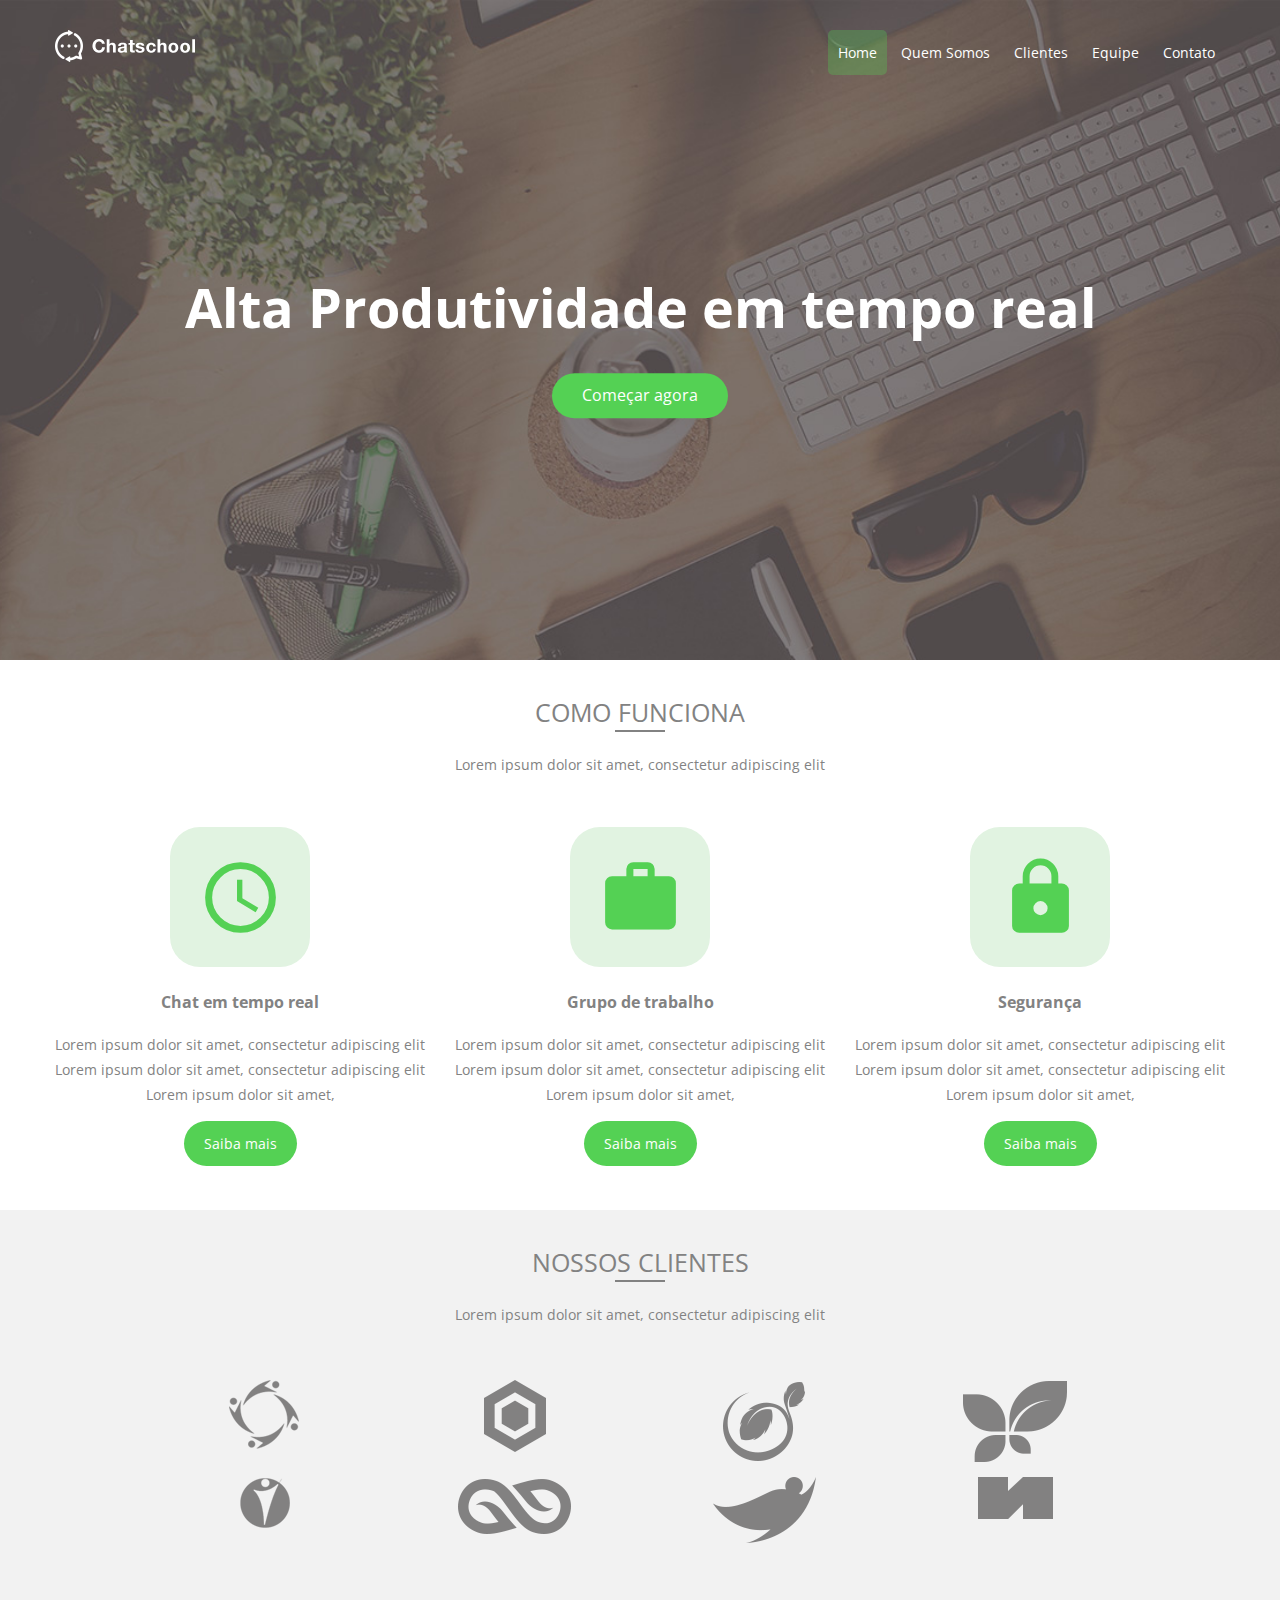
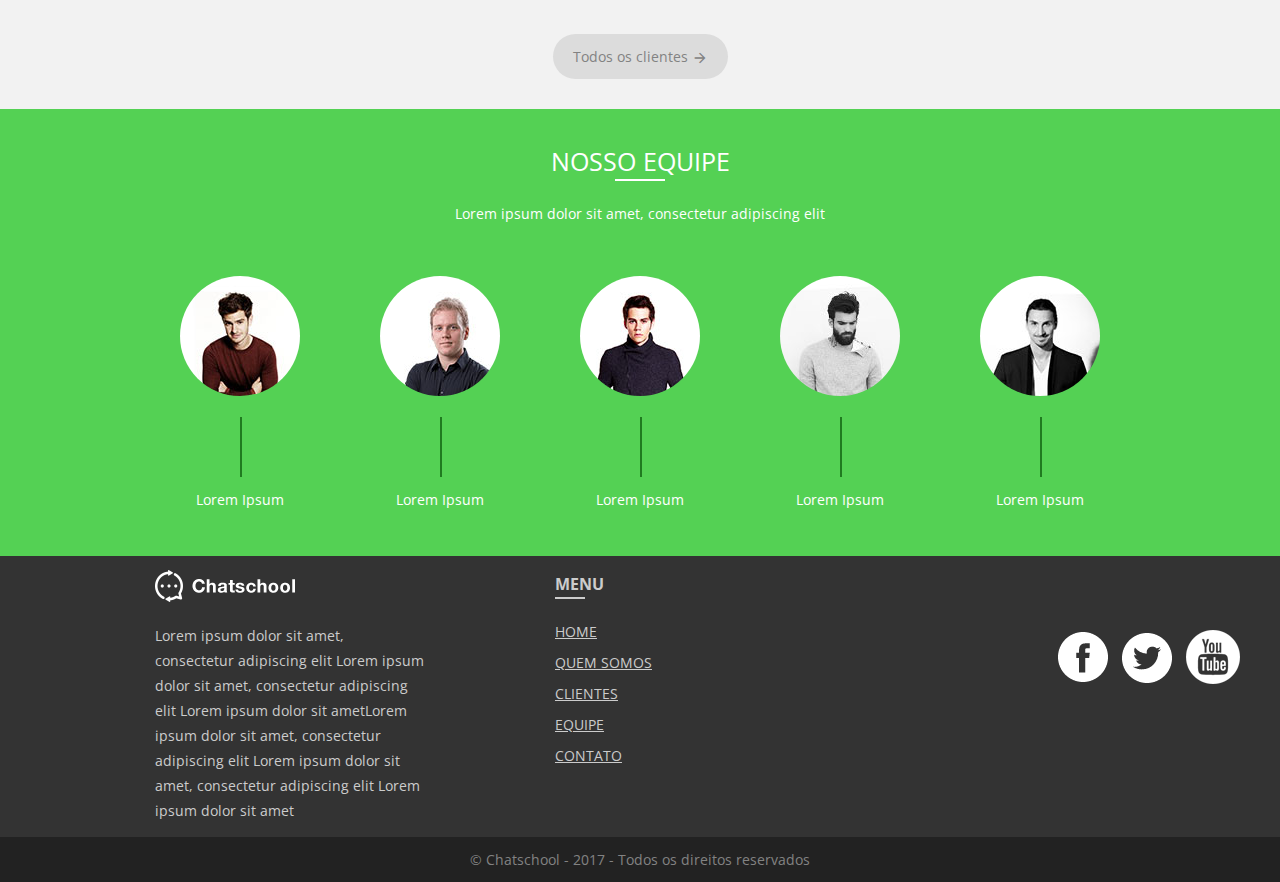
<file: index.html>
<!DOCTYPE html>
<html lang="en">
<head>
    <meta charset="UTF-8">
    <title>ChastSchool</title>
    <link href="https://fonts.googleapis.com/css?family=Open+Sans" rel="stylesheet">
    <link href="https://fonts.googleapis.com/icon?family=Material+Icons" rel="stylesheet">
    <link rel="stylesheet" href="css/pages/home.css">
</head>
<body>

    <header id="header" class="page-home">
        <div class="container">
            <div class="row">
                <div class="col col-desktop-3" >
                    <a href="index.html">
                        <img src="images/logo.png" alt="Logo da Chatschool">
                    </a>
                </div>
                <div class="col col-desktop-9">
                    <nav>
                        <ul>
                            <li><a href="index.html" class="active">Home</a></li>
                            <li><a href="quem-somos.html">Quem Somos</a></li>
                            <li><a href="cliente.html">Clientes</a></li>
                            <li><a href="equipe.html">Equipe</a></li>
                            <li><a href="contato.html">Contato</a></li>
                        </ul>
                    </nav>
                </div>
            </div>
        </div>
        <div class="row">
            <div class="col col-desktop-12 title">
                <h1>Alta Produtividade em tempo real</h1>
                <a href="produto.html" class="btn">Começar agora</a>
            </div>
        </div>
    </header>

    <main>
        <section id="how-it-work" class="section section-center" >
            <h2>Como funciona</h2>
            <p class="subtitle">Lorem ipsum dolor sit amet, consectetur adipiscing elit</p>
            <div class="container">
                <div class="row">
                    <div class="col col-desktop-4">
                        <div class="icon-container">
                            <i class="material-icons">schedule</i>
                        </div>
                        <h3>Chat em tempo real</h3>
                        <p>Lorem ipsum dolor sit amet, consectetur adipiscing elit Lorem ipsum dolor sit amet,
                            consectetur adipiscing elit Lorem ipsum dolor sit amet,</p>
                        <p><a href="" class="btn">Saiba mais</a></p>
                    </div>
                    <div class="col col-desktop-4">
                        <div class="icon-container">
                            <i class="material-icons">work</i>
                        </div>
                        <h3>Grupo de trabalho</h3>
                        <p>Lorem ipsum dolor sit amet, consectetur adipiscing elit Lorem ipsum dolor sit amet,
                            consectetur adipiscing elit Lorem ipsum dolor sit amet,</p>
                        <p><a href="" class="btn">Saiba mais</a></p>
                    </div>
                    <div class="col col-desktop-4">
                        <div class="icon-container">
                            <i class="material-icons">https</i>
                        </div>
                        <h3>Segurança</h3>
                        <p>Lorem ipsum dolor sit amet, consectetur adipiscing elit Lorem ipsum dolor sit amet,
                            consectetur adipiscing elit Lorem ipsum dolor sit amet,</p>
                        <p><a href="" class="btn">Saiba mais</a></p>
                    </div>
                </div>
            </div>
        </section>

        <section id="customers" class="section section-center">
            <h2>Nossos clientes</h2>
            <p class="subtitle">Lorem ipsum dolor sit amet, consectetur adipiscing elit</p>
            <div class="container">
                <div class="row">
                    <div class="col col-desktop-3"><img src="images/clientes/icon1.png" alt=""></div>
                    <div class="col col-desktop-3"><img src="images/clientes/icon2.png" alt=""></div>
                    <div class="col col-desktop-3"><img src="images/clientes/icon3.png" alt=""></div>
                    <div class="col col-desktop-3"><img src="images/clientes/icon4.png" alt=""></div>
                </div>
                 <div class="row">
                    <div class="col col-desktop-3"><img src="images/clientes/icon5.png" alt=""></div>
                    <div class="col col-desktop-3"><img src="images/clientes/icon6.png" alt=""></div>
                    <div class="col col-desktop-3"><img src="images/clientes/icon7.png" alt=""></div>
                    <div class="col col-desktop-3"><img src="images/clientes/icon8.png" alt=""></div>
                </div>

                <div class="row">
                    <div class="col col-desktop-12">
                        <a href="" class="btn">Todos os clientes
                            <i class="material-icons">arrow_forward</i>
                        </a>
                    </div>
                </div>
            </div>
        </section>

        <section id="team" class="section section-center">
            <h2>Nosso Equipe</h2>
            <p class="subtitle">Lorem ipsum dolor sit amet, consectetur adipiscing elit</p>
            <div class="container">
                <div class="row">
                    <div class="col col-offset-desktop-1 col-desktop-2">
                        <div class="img-box-round"><img src="images/team/team1.jpg" alt=""></div>
                        <p class="img-box-label">Lorem Ipsum</p>
                    </div>
                    <div class="col col-desktop-2">
                        <div class="img-box-round"><img src="images/team/team2.jpg" alt=""></div>
                        <p class="img-box-label">Lorem Ipsum</p>
                    </div>
                    <div class="col col-desktop-2">
                        <div class="img-box-round"><img src="images/team/team3.jpg" alt=""></div>
                        <p class="img-box-label">Lorem Ipsum</p>
                    </div>
                    <div class="col col-desktop-2">
                        <div class="img-box-round"><img src="images/team/team4.jpg" alt=""></div>
                        <p class="img-box-label">Lorem Ipsum</p>
                    </div>
                    <div class="col col-desktop-2">
                        <div class="img-box-round"><img src="images/team/team5.jpg" alt=""></div>
                        <p class="img-box-label">Lorem Ipsum</p>
                    </div>
                </div>
            </div>
        </section>
    </main>
    <footer id="footer">
        <div class="container">
            <div class="row">
                <div class="col col-offset-desktop-1 col-desktop-3">
                    <p><a href=""><img src="images/logo.png" alt="Logo da ChatSchool"></a></p>
                    <p>Lorem ipsum dolor sit amet, consectetur adipiscing elit Lorem ipsum dolor sit amet, consectetur
                        adipiscing elit Lorem ipsum dolor sit ametLorem ipsum dolor sit amet, consectetur adipiscing
                        elit Lorem ipsum dolor sit amet, consectetur adipiscing elit Lorem ipsum dolor sit amet</p>
                </div>
                <div class="col col-offset-desktop-1 col-desktop-2">
                    <h3>Menu</h3>
                    <nav>
                        <ul>
                            <li><a href="index.html" class="active">Home</a></li>
                            <li><a href="quem-somos.html">Quem Somos</a></li>
                            <li><a href="cliente.html">Clientes</a></li>
                            <li><a href="equipe.html">Equipe</a></li>
                            <li><a href="contato.html">Contato</a></li>
                        </ul>
                    </nav>
                </div>
                <div class="col-col-desktop-4 social">
                    <a href=""><img src="images/social-facebook.png" alt=""></a>
                    <a href=""><img src="images/social-twitter.png" alt=""></a>
                    <a href=""><img src="images/social-youtube.png" alt=""></a>
                </div>
            </div>
        </div>
    </footer>
    <div id="copyight">
        &copy; Chatschool - 2017 - Todos os direitos reservados
    </div>
</body>
</html>
</file>
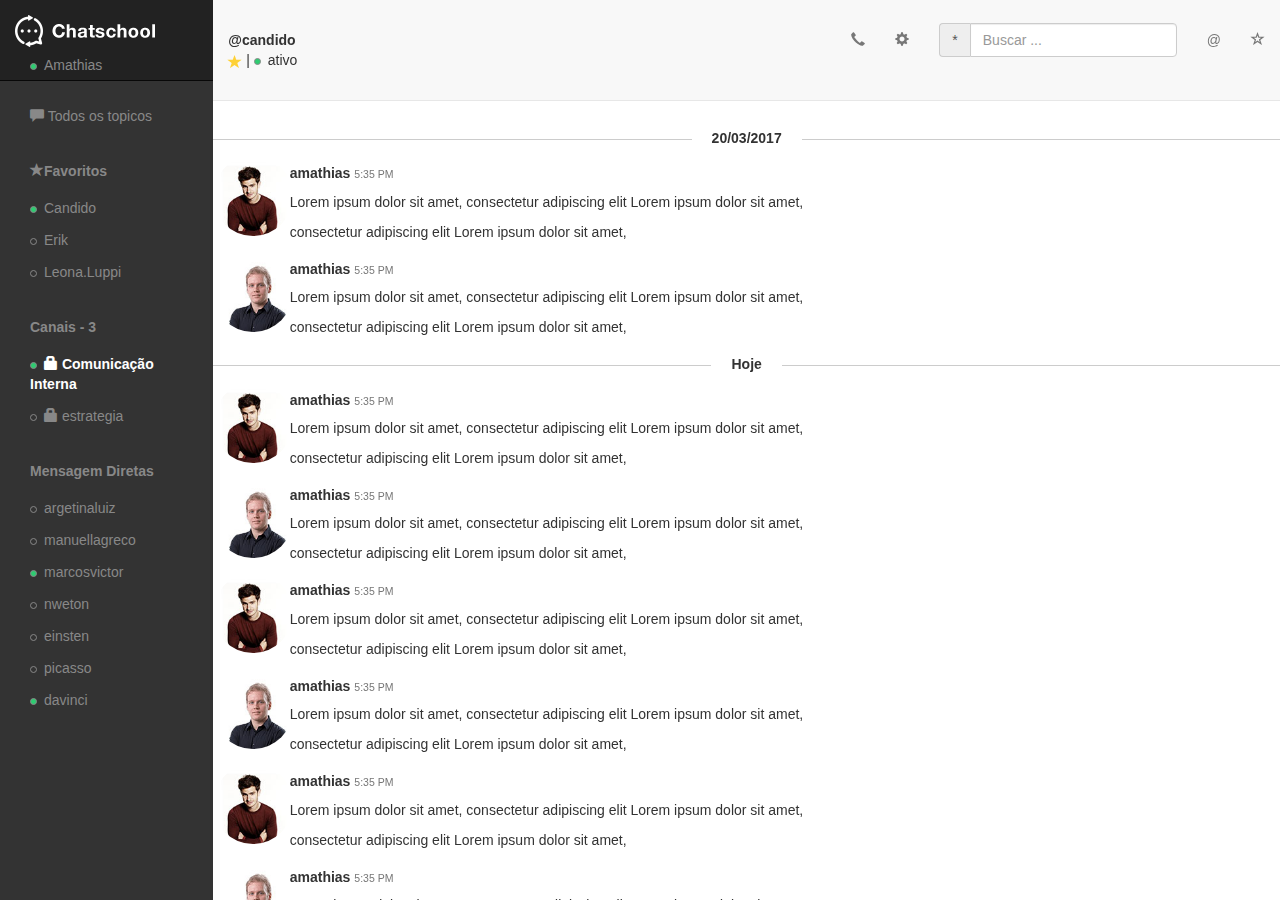
<file: projeto/index.html>
<!DOCTYPE html>
<html lang="en">
  <head>
    <meta charset="utf-8">
    <meta http-equiv="X-UA-Compatible" content="IE=edge">
    <meta name="viewport" content="width=device-width, initial-scale=1">
    <!-- The above 3 meta tags *must* come first in the head; any other head content must come *after* these tags -->
    <title>ChatSchool</title>

    <!-- Bootstrap -->
    <link href="css/bootstrap.min.css" rel="stylesheet">
    <link href="css/style.css" rel="stylesheet">
    <script src="https://oss.maxcdn.com/html5shiv/3.7.3/html5shiv.min.js"></script>
    <script src="https://oss.maxcdn.com/respond/1.4.2/respond.min.js"></script>
    <![endif]-->
  </head>
  <body>
  <div class="container-fluid box-100-height">
      <div class="row box-100-height">
          <section id="sidenav" class="col-md-2 box-100-height">
              <div class="navbar navbar-inverse navbar-static-top">
                  <div class="container-fluid">
                      <div class="navbar-header">
                          <a href="" class="navbar-brand">
                              <img src="../images/logo.png" alt="">
                          </a>
                      </div>
                      <ul id="me" class="nav navbar-nav">
                          <li class="online"><a href="">Amathias</a></li>
                      </ul>
                  </div>
              </div>
              <ul class="nav nav-pills nav-stacked">
                  <li class="no-status">
                      <a href=""><span class="glyphicon glyphicon-comment"></span> Todos os topicos</a></li>
              </ul>

               <ul class="nav nav-pills nav-stacked">
                  <li class="nav-header">
                      <span class="glyphicon glyphicon-star"></span>Favoritos
                  </li>
                  <li class="online">
                      <a href="">Candido</a>
                      <a href="" class="action">x</a>
                  </li>
                  <li>
                      <a href="">Erik</a>
                      <a href="" class="action">x</a>
                  </li>
                  <li>
                      <a href="">Leona.Luppi</a>
                      <a href="" class="action">x</a>
                  </li>
              </ul>

              <ul class="nav nav-pills nav-stacked">
                  <li class="nav-header" >Canais - 3</li>
                  <li class="online active">
                      <a href=""><span class="glyphicon glyphicon-lock"></span> Comunicação Interna</a>
                  </li>
                  <li>
                      <a href=""><span class="glyphicon glyphicon-lock"></span> estrategia</a>
                  </li>
              </ul>

              <ul class="nav nav-pills nav-stacked">
                  <li class="nav-header">Mensagem Diretas</li>
                  <li>
                      <a href="">argetinaluiz</a>
                      <a href="" class="action">x</a>
                  </li>
                  <li>
                      <a href="">manuellagreco</a>
                      <a href="" class="action">x</a>
                  </li>
                  <li class="online">
                      <a href="">marcosvictor</a>
                      <a href="" class="action">x</a>
                  </li>
                  <li>
                      <a href="">nweton</a>
                      <a href="" class="action">x</a>
                  </li>
                  <li>
                      <a href="">einsten</a>
                      <a href="" class="action">x</a>
                  </li>
                  <li>
                      <a href="">picasso</a>
                      <a href="" class="action">x</a>
                  </li>
                  <li class="online">
                      <a href="">davinci</a>
                      <a href="" class="action">x</a>
                  </li>
              </ul>
          </section>
          <section id="content" class="col-md-10 box-100-height">
              <div class="navbar navbar-default navbar-static-top">
                  <div class="container-fluid">
                      <ul id="chat-title" class="nav navbar-nav">
                          <li>
                              <span>
                                  <a href="" class="title">@candido</a>
                                  <a href="" class="favorite"><span class="glyphicon glyphicon-star"></span></a> |
                                  <a href="" class="status">ativo</a>
                              </span>
                          </li>
                      </ul>
                      <ul class="nav navbar-nav navbar-right">
                          <li><a href=""><span class="glyphicon glyphicon-earphone"></span> </a></li>
                          <li><a href=""><span class="glyphicon glyphicon-cog"></span></a></li>
                          <li>
                              <form action="" class="navbar-form navbar-left">
                                  <div class="input-group">
                                      <span class="input-group-addon">*</span>
                                      <input type="text" class="form-control" placeholder="Buscar ...">
                                  </div>
                              </form>
                          </li>
                          <li><a href="">@</a></li>
                          <li><a href=""><span class="glyphicon glyphicon-star-empty"></span></a></li>
                      </ul>
                  </div>
              </div>

              <div class="row">
                  <div class="col-md-12 datetime-separator">
                      <h5>20/03/2017</h5>
                  </div>
              </div>

              <div class="row">
                  <div class="col-md-1">
                      <div class="img-box-round">
                          <img src="../images/team/team1.jpg" alt="">
                      </div>
                  </div>
                  <div class="col-md-11">
                      <div class="row">
                          <h5>amathias <small>5:35 PM</small> </h5>
                      </div>
                      <div class="row">
                          <p>Lorem ipsum dolor sit amet, consectetur adipiscing elit Lorem ipsum dolor sit amet,</p>
                          <p>consectetur adipiscing elit Lorem ipsum dolor sit amet,</p>
                      </div>
                  </div>
              </div>
              <!-- -->
              <div class="row">
                  <div class="col-md-1">
                      <div class="img-box-round">
                          <img src="../images/team/team2.jpg" alt="">
                      </div>
                  </div>
                  <div class="col-md-11">
                      <div class="row">
                          <h5>amathias <small>5:35 PM</small> </h5>
                      </div>
                      <div class="row">
                          <p>Lorem ipsum dolor sit amet, consectetur adipiscing elit Lorem ipsum dolor sit amet,</p>
                          <p>consectetur adipiscing elit Lorem ipsum dolor sit amet,</p>
                      </div>
                  </div>
              </div>

              <div class="row">
                <div class="col-md-12 datetime-separator">
                      <h5>Hoje</h5>
                  </div>
              </div>

              <div class="row">
                  <div class="col-md-1">
                      <div class="img-box-round">
                          <img src="../images/team/team1.jpg" alt="">
                      </div>
                  </div>
                  <div class="col-md-11">
                      <div class="row">
                          <h5>amathias <small>5:35 PM</small> </h5>
                      </div>
                      <div class="row">
                          <p>Lorem ipsum dolor sit amet, consectetur adipiscing elit Lorem ipsum dolor sit amet,</p>
                          <p>consectetur adipiscing elit Lorem ipsum dolor sit amet,</p>
                      </div>
                  </div>
              </div>
              <!-- -->
              <div class="row">
                  <div class="col-md-1">
                      <div class="img-box-round">
                          <img src="../images/team/team2.jpg" alt="">
                      </div>
                  </div>
                  <div class="col-md-11">
                      <div class="row">
                          <h5>amathias <small>5:35 PM</small> </h5>
                      </div>
                      <div class="row">
                          <p>Lorem ipsum dolor sit amet, consectetur adipiscing elit Lorem ipsum dolor sit amet,</p>
                          <p>consectetur adipiscing elit Lorem ipsum dolor sit amet,</p>
                      </div>
                  </div>
              </div>

              <div class="row">
                  <div class="col-md-1">
                      <div class="img-box-round">
                          <img src="../images/team/team1.jpg" alt="">
                      </div>
                  </div>
                  <div class="col-md-11">
                      <div class="row">
                          <h5>amathias <small>5:35 PM</small> </h5>
                      </div>
                      <div class="row">
                          <p>Lorem ipsum dolor sit amet, consectetur adipiscing elit Lorem ipsum dolor sit amet,</p>
                          <p>consectetur adipiscing elit Lorem ipsum dolor sit amet,</p>
                      </div>
                  </div>
              </div>
              <!-- -->
              <div class="row">
                  <div class="col-md-1">
                      <div class="img-box-round">
                          <img src="../images/team/team2.jpg" alt="">
                      </div>
                  </div>
                  <div class="col-md-11">
                      <div class="row">
                          <h5>amathias <small>5:35 PM</small> </h5>
                      </div>
                      <div class="row">
                          <p>Lorem ipsum dolor sit amet, consectetur adipiscing elit Lorem ipsum dolor sit amet,</p>
                          <p>consectetur adipiscing elit Lorem ipsum dolor sit amet,</p>
                      </div>
                  </div>
              </div>

              <div class="row">
                  <div class="col-md-1">
                      <div class="img-box-round">
                          <img src="../images/team/team1.jpg" alt="">
                      </div>
                  </div>
                  <div class="col-md-11">
                      <div class="row">
                          <h5>amathias <small>5:35 PM</small> </h5>
                      </div>
                      <div class="row">
                          <p>Lorem ipsum dolor sit amet, consectetur adipiscing elit Lorem ipsum dolor sit amet,</p>
                          <p>consectetur adipiscing elit Lorem ipsum dolor sit amet,</p>
                      </div>
                  </div>
              </div>
              <!-- -->
              <div class="row">
                  <div class="col-md-1">
                      <div class="img-box-round">
                          <img src="../images/team/team2.jpg" alt="">
                      </div>
                  </div>
                  <div class="col-md-11">
                      <div class="row">
                          <h5>amathias <small>5:35 PM</small> </h5>
                      </div>
                      <div class="row">
                          <p>Lorem ipsum dolor sit amet, consectetur adipiscing elit Lorem ipsum dolor sit amet,</p>
                          <p>consectetur adipiscing elit Lorem ipsum dolor sit amet,</p>
                      </div>
                  </div>
              </div>

              <div class="row">
                  <div class="col-md-1">
                      <div class="img-box-round">
                          <img src="../images/team/team1.jpg" alt="">
                      </div>
                  </div>
                  <div class="col-md-11">
                      <div class="row">
                          <h5>amathias <small>5:35 PM</small> </h5>
                      </div>
                      <div class="row">
                          <p>Lorem ipsum dolor sit amet, consectetur adipiscing elit Lorem ipsum dolor sit amet,</p>
                          <p>consectetur adipiscing elit Lorem ipsum dolor sit amet,</p>
                      </div>
                  </div>
              </div>
              <!-- -->
              <div class="row">
                  <div class="col-md-1">
                      <div class="img-box-round">
                          <img src="../images/team/team2.jpg" alt="">
                      </div>
                  </div>
                  <div class="col-md-11">
                      <div class="row">
                          <h5>amathias <small>5:35 PM</small> </h5>
                      </div>
                      <div class="row">
                          <p>Lorem ipsum dolor sit amet, consectetur adipiscing elit Lorem ipsum dolor sit amet,</p>
                          <p>consectetur adipiscing elit Lorem ipsum dolor sit amet,</p>
                      </div>
                  </div>
              </div>

              <div class="row">
                  <div class="col-md-1">
                      <div class="img-box-round">
                          <img src="../images/team/team1.jpg" alt="">
                      </div>
                  </div>
                  <div class="col-md-11">
                      <div class="row">
                          <h5>amathias <small>5:35 PM</small> </h5>
                      </div>
                      <div class="row">
                          <p>Lorem ipsum dolor sit amet, consectetur adipiscing elit Lorem ipsum dolor sit amet,</p>
                          <p>consectetur adipiscing elit Lorem ipsum dolor sit amet,</p>
                      </div>
                  </div>
              </div>
              <!-- -->
              <div class="row">
                  <div class="col-md-1">
                      <div class="img-box-round">
                          <img src="../images/team/team2.jpg" alt="">
                      </div>
                  </div>
                  <div class="col-md-11">
                      <div class="row">
                          <h5>amathias <small>5:35 PM</small> </h5>
                      </div>
                      <div class="row">
                          <p>Lorem ipsum dolor sit amet, consectetur adipiscing elit Lorem ipsum dolor sit amet,</p>
                          <p>consectetur adipiscing elit Lorem ipsum dolor sit amet,</p>
                      </div>
                  </div>
              </div>


          </section>
      </div>
  </div>


    <!-- jQuery (necessary for Bootstrap's JavaScript plugins) -->
    <script src="https://ajax.googleapis.com/ajax/libs/jquery/1.12.4/jquery.min.js"></script>
    <!-- Include all compiled plugins (below), or include individual files as needed -->
    <script src="js/bootstrap.min.js"></script>
  </body>
</html>
</file>
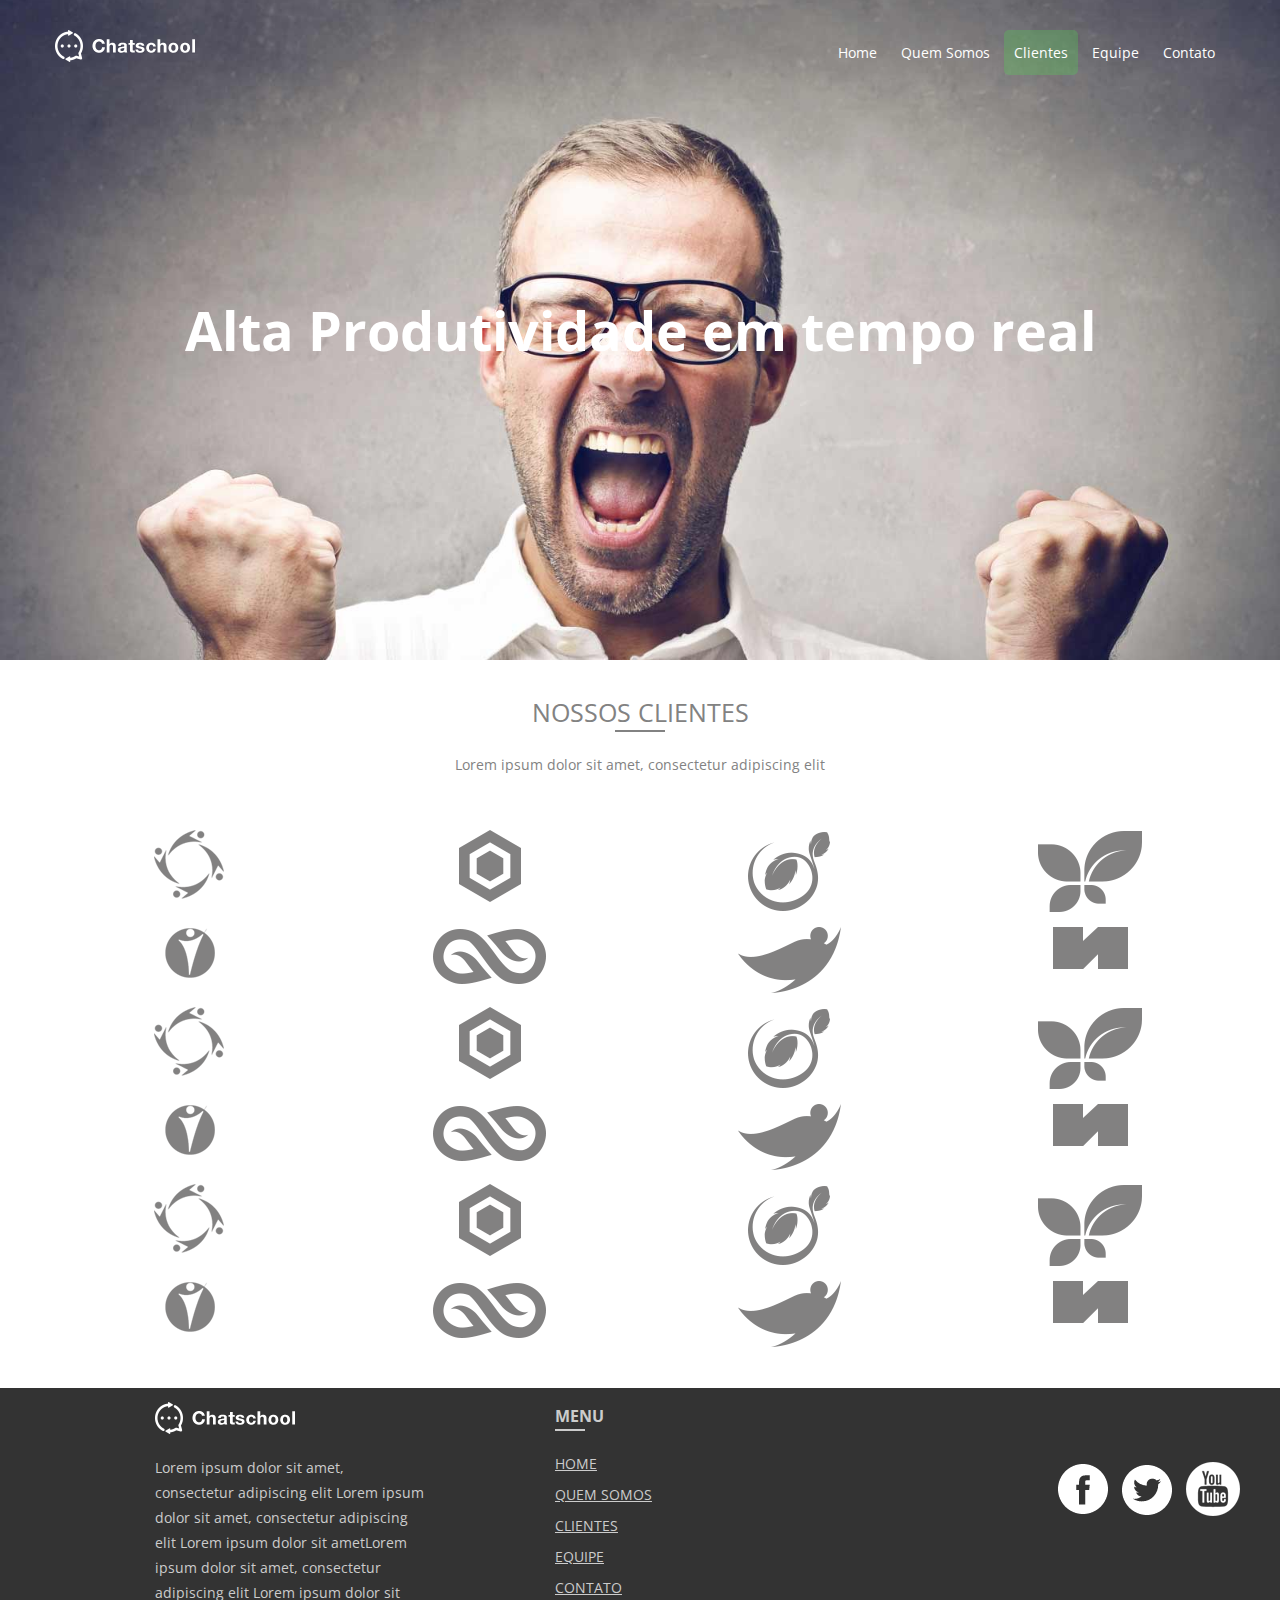
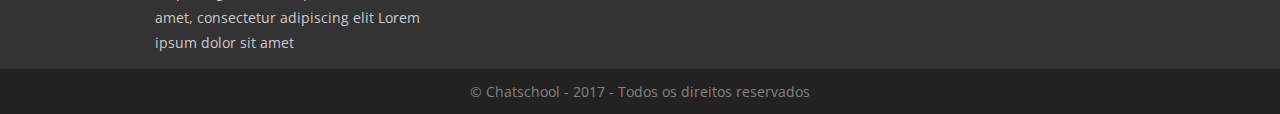
<file: cliente.html>
<!DOCTYPE html>
<html lang="en">
<head>
    <meta charset="UTF-8">
    <title>Clientes - Chatschool</title>
    <link href="https://fonts.googleapis.com/css?family=Open+Sans" rel="stylesheet">
    <link href="https://fonts.googleapis.com/icon?family=Material+Icons" rel="stylesheet">
    <link rel="stylesheet" href="css/pages/cliente.css">
</head>
<body>
    <header id="header" class="page-clientes">
        <div class="container">
            <div class="row">
                <div class="col col-desktop-3" >
                    <a href="index.html">
                        <img src="images/logo.png" alt="Logo da Chatschool">
                    </a>
                </div>
                <div class="col col-desktop-9">
                    <nav>
                        <ul>
                            <li><a href="index.html" >Home</a></li>
                            <li><a href="quem-somos.html">Quem Somos</a></li>
                            <li><a href="cliente.html" class="active">Clientes</a></li>
                            <li><a href="equipe.html">Equipe</a></li>
                            <li><a href="contato.html">Contato</a></li>
                        </ul>
                    </nav>
                </div>
            </div>
        </div>
        <div class="row">
            <div class="col col-desktop-12 title">
                <h1>Alta Produtividade em tempo real</h1>
            </div>
        </div>
    </header>

    <main>
        <section id="customers" class="section section-center">
            <h2>Nossos clientes</h2>
            <p class="subtitle">Lorem ipsum dolor sit amet, consectetur adipiscing elit</p>
            <div class="container">
                <div class="row">
                    <div class="col col-desktop-3"><img src="images/clientes/icon1.png" alt=""></div>
                    <div class="col col-desktop-3"><img src="images/clientes/icon2.png" alt=""></div>
                    <div class="col col-desktop-3"><img src="images/clientes/icon3.png" alt=""></div>
                    <div class="col col-desktop-3"><img src="images/clientes/icon4.png" alt=""></div>
                </div>
                 <div class="row">
                    <div class="col col-desktop-3"><img src="images/clientes/icon5.png" alt=""></div>
                    <div class="col col-desktop-3"><img src="images/clientes/icon6.png" alt=""></div>
                    <div class="col col-desktop-3"><img src="images/clientes/icon7.png" alt=""></div>
                    <div class="col col-desktop-3"><img src="images/clientes/icon8.png" alt=""></div>
                </div>
                <div class="row">
                    <div class="col col-desktop-3"><img src="images/clientes/icon1.png" alt=""></div>
                    <div class="col col-desktop-3"><img src="images/clientes/icon2.png" alt=""></div>
                    <div class="col col-desktop-3"><img src="images/clientes/icon3.png" alt=""></div>
                    <div class="col col-desktop-3"><img src="images/clientes/icon4.png" alt=""></div>
                </div>
                 <div class="row">
                    <div class="col col-desktop-3"><img src="images/clientes/icon5.png" alt=""></div>
                    <div class="col col-desktop-3"><img src="images/clientes/icon6.png" alt=""></div>
                    <div class="col col-desktop-3"><img src="images/clientes/icon7.png" alt=""></div>
                    <div class="col col-desktop-3"><img src="images/clientes/icon8.png" alt=""></div>
                </div>
                <div class="row">
                    <div class="col col-desktop-3"><img src="images/clientes/icon1.png" alt=""></div>
                    <div class="col col-desktop-3"><img src="images/clientes/icon2.png" alt=""></div>
                    <div class="col col-desktop-3"><img src="images/clientes/icon3.png" alt=""></div>
                    <div class="col col-desktop-3"><img src="images/clientes/icon4.png" alt=""></div>
                </div>
                 <div class="row">
                    <div class="col col-desktop-3"><img src="images/clientes/icon5.png" alt=""></div>
                    <div class="col col-desktop-3"><img src="images/clientes/icon6.png" alt=""></div>
                    <div class="col col-desktop-3"><img src="images/clientes/icon7.png" alt=""></div>
                    <div class="col col-desktop-3"><img src="images/clientes/icon8.png" alt=""></div>
                </div>
            </div>
        </section>

    </main>

    <footer id="footer">
        <div class="container">
            <div class="row">
                <div class="col col-offset-desktop-1 col-desktop-3">
                    <p><a href=""><img src="images/logo.png" alt="Logo da ChatSchool"></a></p>
                    <p>Lorem ipsum dolor sit amet, consectetur adipiscing elit Lorem ipsum dolor sit amet, consectetur
                        adipiscing elit Lorem ipsum dolor sit ametLorem ipsum dolor sit amet, consectetur adipiscing
                        elit Lorem ipsum dolor sit amet, consectetur adipiscing elit Lorem ipsum dolor sit amet</p>
                </div>
                <div class="col col-offset-desktop-1 col-desktop-2">
                    <h3>Menu</h3>
                    <nav>
                        <ul>
                            <li><a href="index.html" class="active">Home</a></li>
                            <li><a href="quem-somos.html">Quem Somos</a></li>
                            <li><a href="cliente.html">Clientes</a></li>
                            <li><a href="equipe.html">Equipe</a></li>
                            <li><a href="contato.html">Contato</a></li>
                        </ul>
                    </nav>
                </div>
                <div class="col-col-desktop-4 social">
                    <a href=""><img src="images/social-facebook.png" alt=""></a>
                    <a href=""><img src="images/social-twitter.png" alt=""></a>
                    <a href=""><img src="images/social-youtube.png" alt=""></a>
                </div>
            </div>
        </div>
    </footer>
    <div id="copyight">
        &copy; Chatschool - 2017 - Todos os direitos reservados
    </div>
</body>
</html>
</file>
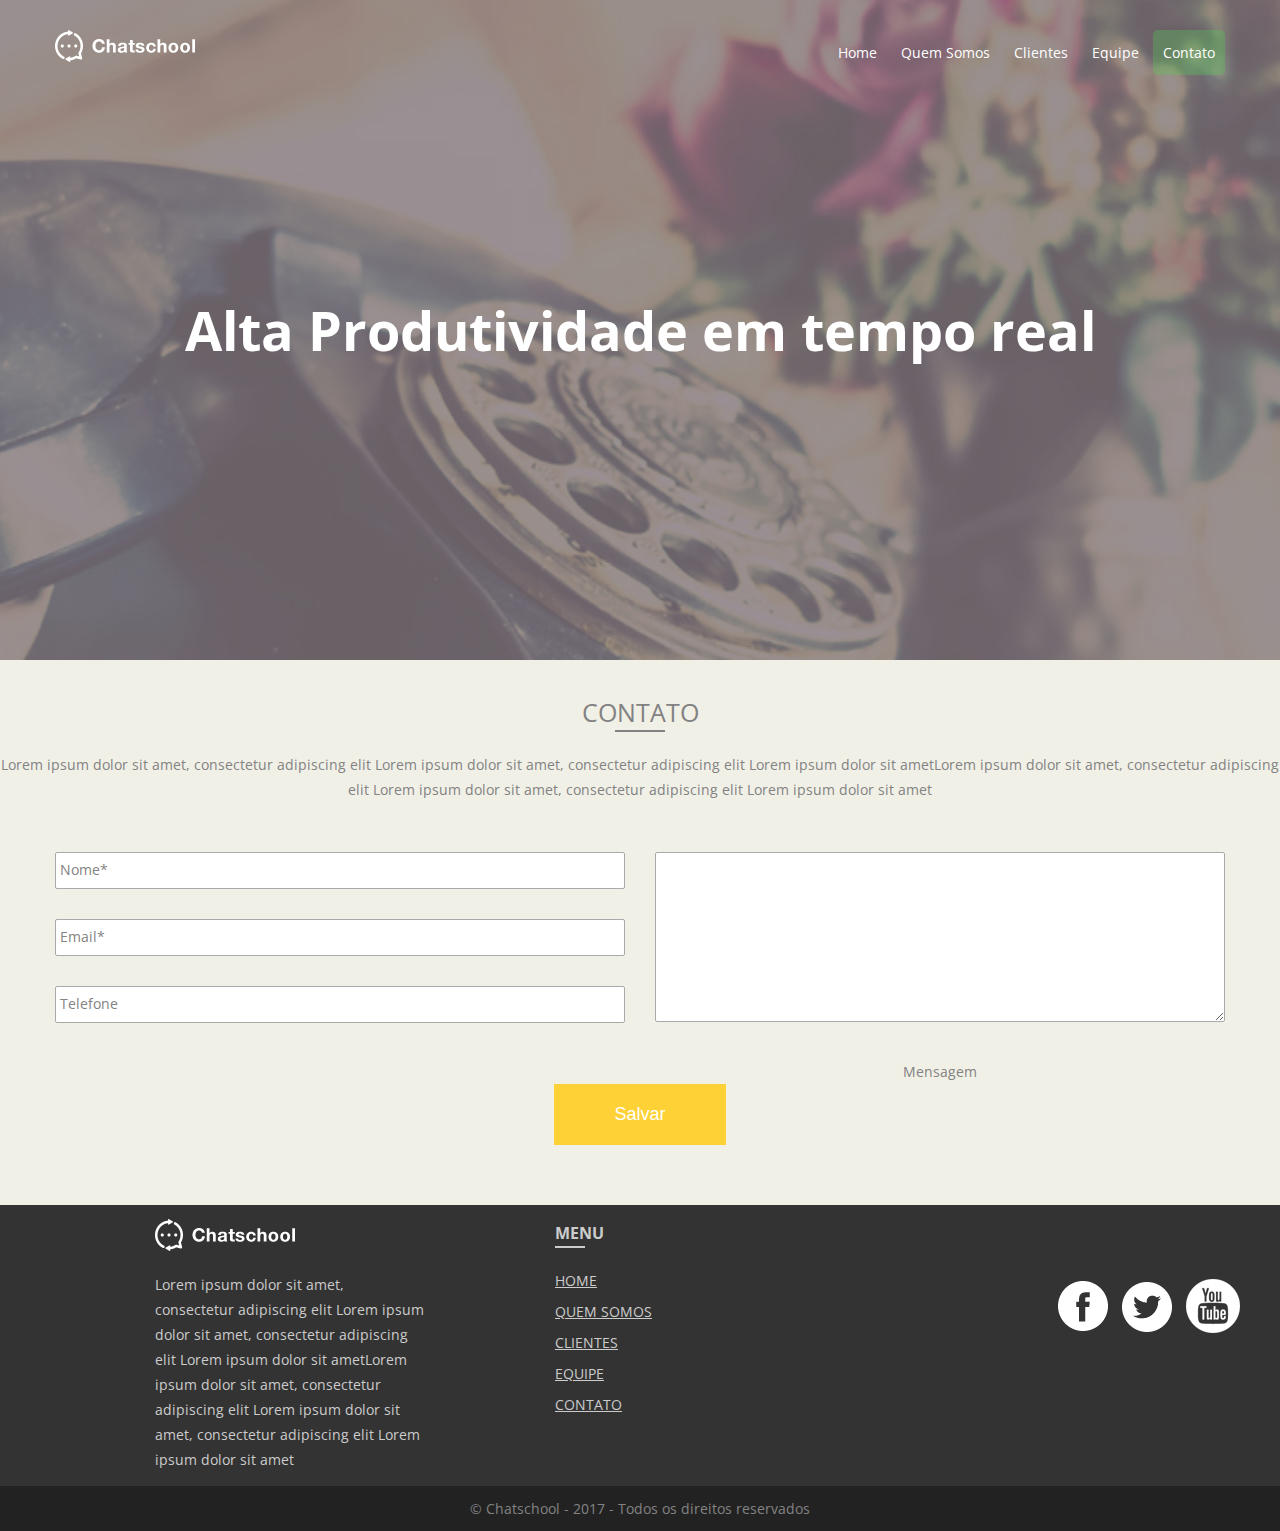
<file: contato.html>
<!DOCTYPE html>
<html lang="en">
<head>
    <meta charset="UTF-8">
    <title>Contatos - Chatschool</title>
    <link href="https://fonts.googleapis.com/css?family=Open+Sans" rel="stylesheet">
    <link href="https://fonts.googleapis.com/icon?family=Material+Icons" rel="stylesheet">
    <link rel="stylesheet" href="css/pages/contato.css">
</head>
<body>
    <header id="header" class="page-contato">
        <div class="container">
            <div class="row">
                <div class="col col-desktop-3" >
                    <a href="index.html">
                        <img src="images/logo.png" alt="Logo da Chatschool">
                    </a>
                </div>
                <div class="col col-desktop-9">
                    <nav>
                        <ul>
                            <li><a href="index.html" >Home</a></li>
                            <li><a href="quem-somos.html">Quem Somos</a></li>
                            <li><a href="cliente.html">Clientes</a></li>
                            <li><a href="equipe.html">Equipe</a></li>
                            <li><a href="contato.html" class="active">Contato</a></li>
                        </ul>
                    </nav>
                </div>
            </div>
        </div>
        <div class="row">
            <div class="col col-desktop-12 title">
                <h1>Alta Produtividade em tempo real</h1>
            </div>
        </div>
    </header>

    <main>
        <section class="section section-center">
            <h2>Contato</h2>
            <p class="subtitle">
                Lorem ipsum dolor sit amet, consectetur adipiscing elit Lorem ipsum dolor sit amet, consectetur
               adipiscing elit Lorem ipsum dolor sit ametLorem ipsum dolor sit amet, consectetur adipiscing
               elit Lorem ipsum dolor sit amet, consectetur adipiscing elit Lorem ipsum dolor sit amet
            </p>

            <div class="container">
                <form class="row">
                    <div class="col col-desktop-6">
                        <div class="input-control">
                            <input id="nome" type="text" name="nome" required placeholder="Nome ...">
                            <label for="nome">Nome*</label>
                        </div>
                        <div class="input-control">
                            <input id="email" type="email" name="email" required placeholder="Email">
                            <label for="email">Email*</label>
                        </div>
                        <div class="input-control">
                            <input id="telefone" type="number" name="telefone" placeholder="Telefone">
                            <label for="telefone">Telefone</label>
                        </div>
                    </div>
                    <div class="col col-desktop-6">
                        <textarea id="mensagem"  name="mensagem" cols="30" rows="10" placeholder="Mensagem"></textarea>
                        <label for="mensagem">Mensagem</label>
                    </div>
                    <input type="submit" value="Salvar" class="btn orange">
                </form>
            </div>

        </section>


    </main>

    <footer id="footer">
        <div class="container">
            <div class="row">
                <div class="col col-offset-desktop-1 col-desktop-3">
                    <p><a href=""><img src="images/logo.png" alt="Logo da ChatSchool"></a></p>
                    <p>Lorem ipsum dolor sit amet, consectetur adipiscing elit Lorem ipsum dolor sit amet, consectetur
                        adipiscing elit Lorem ipsum dolor sit ametLorem ipsum dolor sit amet, consectetur adipiscing
                        elit Lorem ipsum dolor sit amet, consectetur adipiscing elit Lorem ipsum dolor sit amet</p>
                </div>
                <div class="col col-offset-desktop-1 col-desktop-2">
                    <h3>Menu</h3>
                    <nav>
                        <ul>
                            <li><a href="index.html" class="active">Home</a></li>
                            <li><a href="quem-somos.html">Quem Somos</a></li>
                            <li><a href="cliente.html">Clientes</a></li>
                            <li><a href="equipe.html">Equipe</a></li>
                            <li><a href="contato.html">Contato</a></li>
                        </ul>
                    </nav>
                </div>
                <div class="col-col-desktop-4 social">
                    <a href=""><img src="images/social-facebook.png" alt=""></a>
                    <a href=""><img src="images/social-twitter.png" alt=""></a>
                    <a href=""><img src="images/social-youtube.png" alt=""></a>
                </div>
            </div>
        </div>
    </footer>
    <div id="copyight">
        &copy; Chatschool - 2017 - Todos os direitos reservados
    </div>
</body>
</html>
</file>
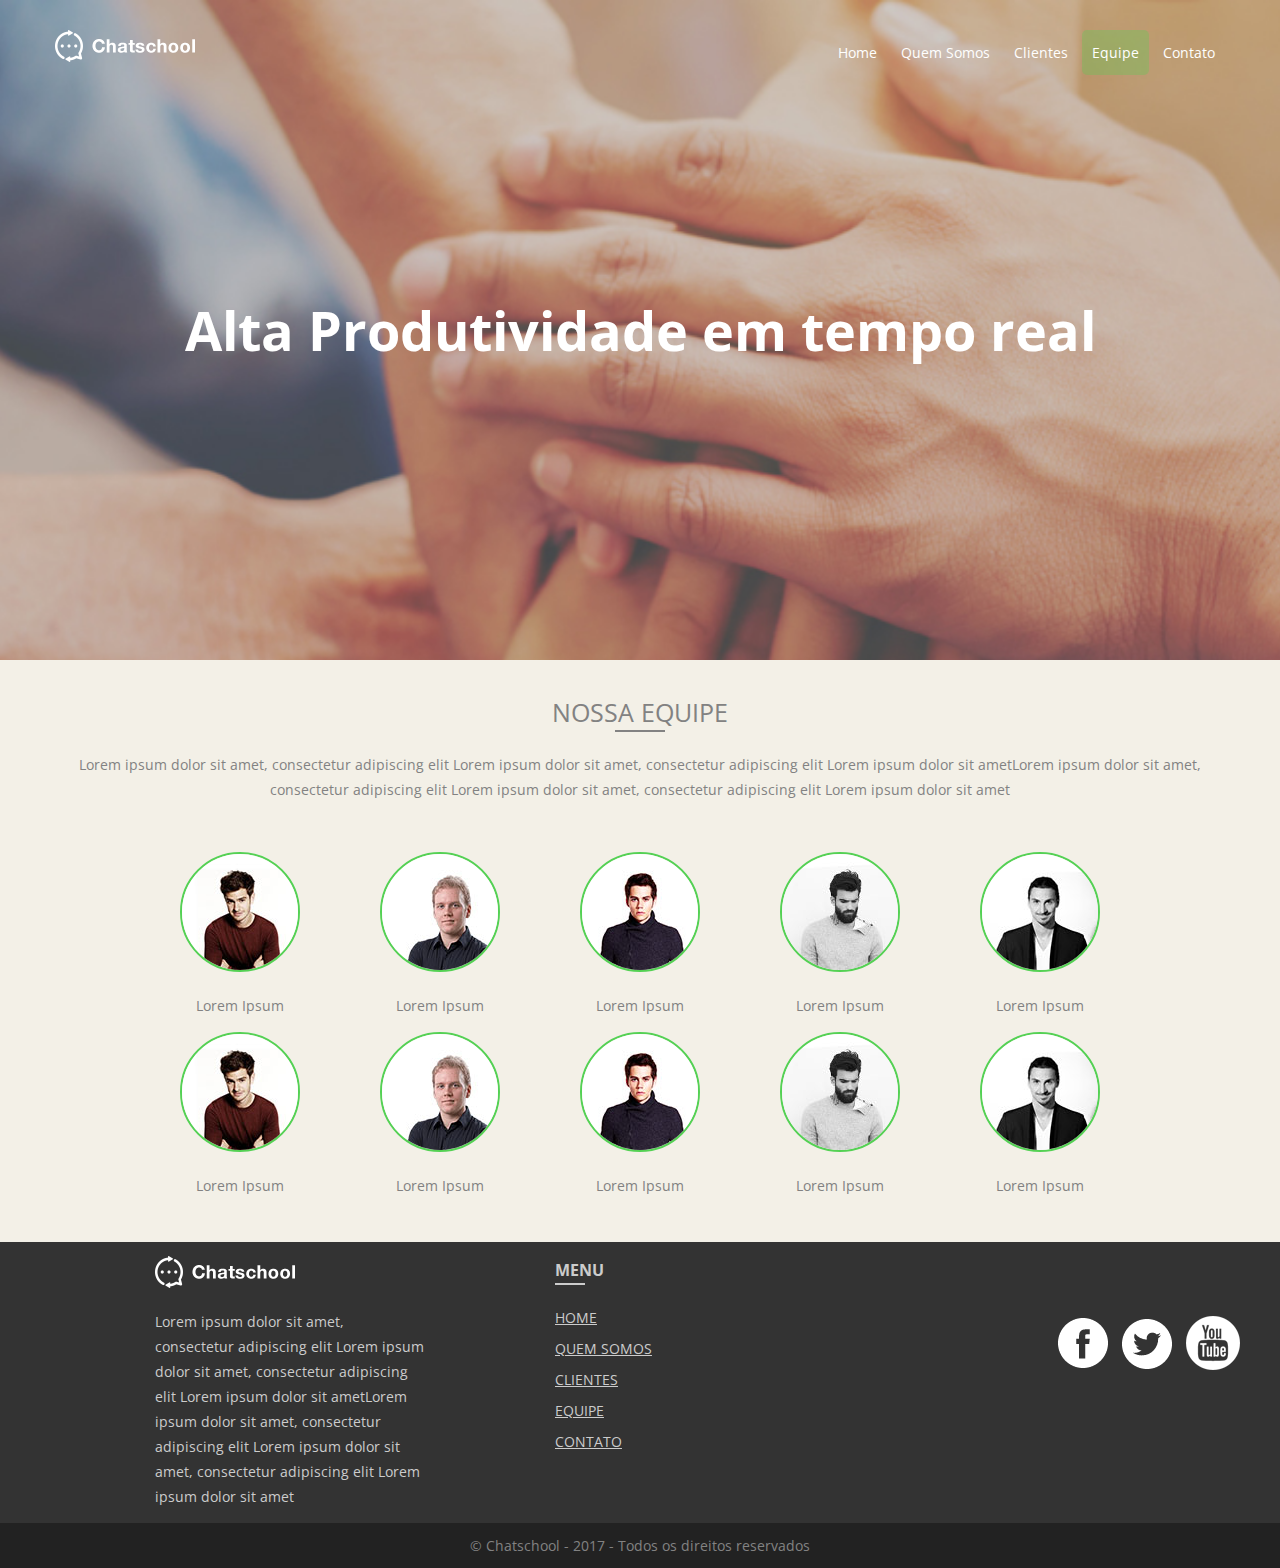
<file: equipe.html>
<!DOCTYPE html>
<html lang="en">
<head>
    <meta charset="UTF-8">
    <title>Equipe - Chatschool</title>
    <link href="https://fonts.googleapis.com/css?family=Open+Sans" rel="stylesheet">
    <link href="https://fonts.googleapis.com/icon?family=Material+Icons" rel="stylesheet">
    <link rel="stylesheet" href="css/pages/equipe.css">
</head>
<body>
    <header id="header" class="page-equipe">
        <div class="container">
            <div class="row">
                <div class="col col-desktop-3" >
                    <a href="index.html">
                        <img src="images/logo.png" alt="Logo da Chatschool">
                    </a>
                </div>
                <div class="col col-desktop-9">
                    <nav>
                        <ul>
                            <li><a href="index.html" >Home</a></li>
                            <li><a href="quem-somos.html">Quem Somos</a></li>
                            <li><a href="cliente.html" >Clientes</a></li>
                            <li><a href="equipe.html" class="active">Equipe</a></li>
                            <li><a href="contato.html">Contato</a></li>
                        </ul>
                    </nav>
                </div>
            </div>
        </div>
        <div class="row">
            <div class="col col-desktop-12 title">
                <h1>Alta Produtividade em tempo real</h1>
            </div>
        </div>
    </header>

    <main>
        <section id="team" class="section section-center">
            <div class="container">
                <h2>Nossa Equipe</h2>
                <p class="subtitle">
                    Lorem ipsum dolor sit amet, consectetur adipiscing elit Lorem ipsum dolor sit amet, consectetur
                    adipiscing elit Lorem ipsum dolor sit ametLorem ipsum dolor sit amet,<br> consectetur adipiscing
                    elit Lorem ipsum dolor sit amet, consectetur adipiscing elit Lorem ipsum dolor sit amet
                </p>
                <div class="row">
                    <div class="col col-offset-desktop-1 col-desktop-2">
                        <div class="img-box-round"><img src="images/team/team1.jpg" alt=""></div>
                        <p class="img-box-label">Lorem Ipsum</p>
                    </div>
                    <div class="col col-desktop-2">
                        <div class="img-box-round"><img src="images/team/team2.jpg" alt=""></div>
                        <p class="img-box-label">Lorem Ipsum</p>
                    </div>
                    <div class="col col-desktop-2">
                        <div class="img-box-round"><img src="images/team/team3.jpg" alt=""></div>
                        <p class="img-box-label">Lorem Ipsum</p>
                    </div>
                    <div class="col col-desktop-2">
                        <div class="img-box-round"><img src="images/team/team4.jpg" alt=""></div>
                        <p class="img-box-label">Lorem Ipsum</p>
                    </div>
                    <div class="col col-desktop-2">
                        <div class="img-box-round"><img src="images/team/team5.jpg" alt=""></div>
                        <p class="img-box-label">Lorem Ipsum</p>
                    </div>
                </div>
                <div class="row">
                    <div class="col col-offset-desktop-1 col-desktop-2">
                        <div class="img-box-round"><img src="images/team/team1.jpg" alt=""></div>
                        <p class="img-box-label">Lorem Ipsum</p>
                    </div>
                    <div class="col col-desktop-2">
                        <div class="img-box-round"><img src="images/team/team2.jpg" alt=""></div>
                        <p class="img-box-label">Lorem Ipsum</p>
                    </div>
                    <div class="col col-desktop-2">
                        <div class="img-box-round"><img src="images/team/team3.jpg" alt=""></div>
                        <p class="img-box-label">Lorem Ipsum</p>
                    </div>
                    <div class="col col-desktop-2">
                        <div class="img-box-round"><img src="images/team/team4.jpg" alt=""></div>
                        <p class="img-box-label">Lorem Ipsum</p>
                    </div>
                    <div class="col col-desktop-2">
                        <div class="img-box-round"><img src="images/team/team5.jpg" alt=""></div>
                        <p class="img-box-label">Lorem Ipsum</p>
                    </div>
                </div>
            </div>
        </section>
    </main>

    <footer id="footer">
        <div class="container">
            <div class="row">
                <div class="col col-offset-desktop-1 col-desktop-3">
                    <p><a href=""><img src="images/logo.png" alt="Logo da ChatSchool"></a></p>
                    <p>Lorem ipsum dolor sit amet, consectetur adipiscing elit Lorem ipsum dolor sit amet, consectetur
                        adipiscing elit Lorem ipsum dolor sit ametLorem ipsum dolor sit amet, consectetur adipiscing
                        elit Lorem ipsum dolor sit amet, consectetur adipiscing elit Lorem ipsum dolor sit amet</p>
                </div>
                <div class="col col-offset-desktop-1 col-desktop-2">
                    <h3>Menu</h3>
                    <nav>
                        <ul>
                            <li><a href="index.html">Home</a></li>
                            <li><a href="quem-somos.html">Quem Somos</a></li>
                            <li><a href="cliente.html">Clientes</a></li>
                            <li><a href="equipe.html" class="active">Equipe</a></li>
                            <li><a href="contato.html">Contato</a></li>
                        </ul>
                    </nav>
                </div>
                <div class="col-col-desktop-4 social">
                    <a href=""><img src="images/social-facebook.png" alt=""></a>
                    <a href=""><img src="images/social-twitter.png" alt=""></a>
                    <a href=""><img src="images/social-youtube.png" alt=""></a>
                </div>
            </div>
        </div>
    </footer>
    <div id="copyight">
        &copy; Chatschool - 2017 - Todos os direitos reservados
    </div>
</body>
</html>
</file>
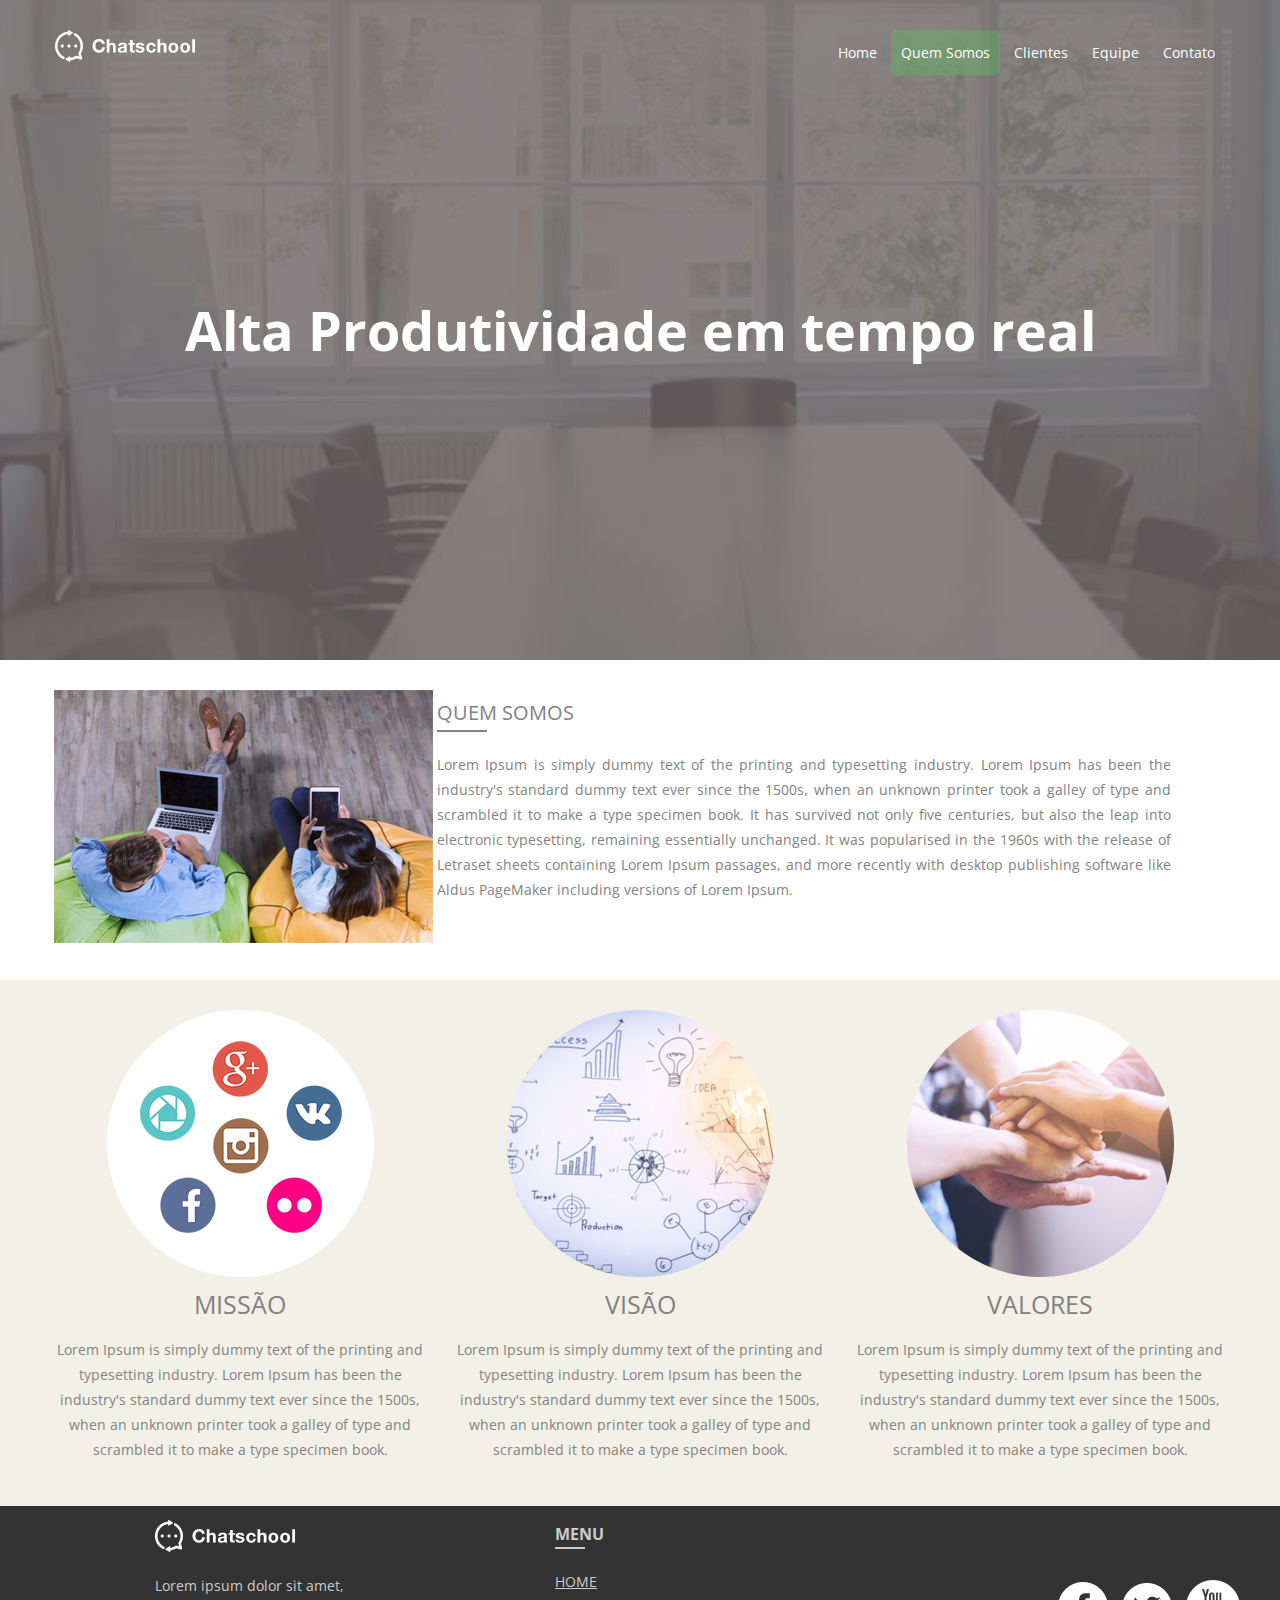
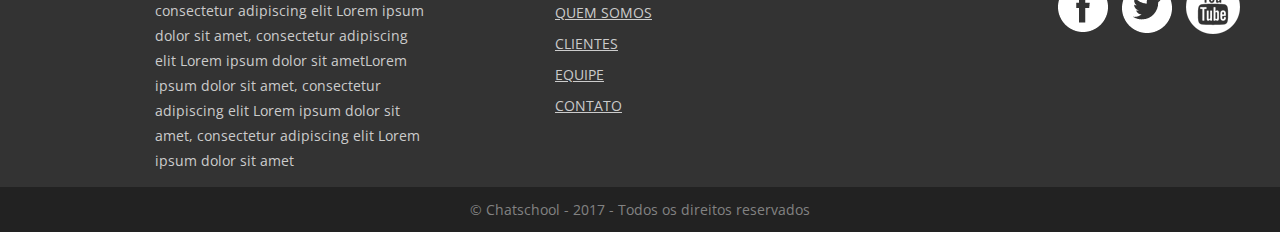
<file: quem-somos.html>
<!DOCTYPE html>
<html lang="en">
<head>
    <meta charset="UTF-8">
    <title>Quem somos - Chatschool</title>
    <link href="https://fonts.googleapis.com/css?family=Open+Sans" rel="stylesheet">
    <link href="https://fonts.googleapis.com/icon?family=Material+Icons" rel="stylesheet">
    <link rel="stylesheet" href="css/pages/quem-somos.css">
</head>
<body>

    <header id="header" class="page-quem-somos">
        <div class="container">
            <div class="row">
                <div class="col col-desktop-3" >
                    <a href="index.html">
                        <img src="images/logo.png" alt="Logo da Chatschool">
                    </a>
                </div>
                <div class="col col-desktop-9">
                    <nav>
                        <ul>
                            <li><a href="index.html" >Home</a></li>
                            <li><a href="quem-somos.html" class="active">Quem Somos</a></li>
                            <li><a href="cliente.html">Clientes</a></li>
                            <li><a href="equipe.html">Equipe</a></li>
                            <li><a href="contato.html">Contato</a></li>
                        </ul>
                    </nav>
                </div>
            </div>
        </div>
        <div class="row">
            <div class="col col-desktop-12 title">
                <h1>Alta Produtividade em tempo real</h1>
            </div>
        </div>
    </header>

    <main>
        <section class="section " id="intro">
            <div class="containter">
                <div class="row">
                    <div class="col col-desktop-4">
                        <img src="images/quem-somos/quem-somos_01.jpg" alt="">
                    </div>
                    <div class="col col-desktop-7">
                        <h2>Quem Somos</h2>
                        <p>Lorem Ipsum is simply dummy text of the printing and typesetting industry. Lorem Ipsum has
                            been the industry's standard dummy text ever since the 1500s, when an unknown printer took
                            a galley of type and scrambled it to make a type specimen book. It has survived not only
                            five centuries, but also the leap into electronic typesetting, remaining essentially
                            unchanged. It was popularised in the 1960s with the release of Letraset sheets containing
                            Lorem Ipsum passages, and more recently with desktop publishing software like Aldus
                            PageMaker including versions of Lorem Ipsum.</p>
                    </div>
                </div>
            </div>
        </section>
        <section class="section section-center" id="valores">
            <div class="container">
                <div class="row">
                    <div class="col col-desktop-4">
                        <img src="images/quem-somos/quem-somos_02.jpg" alt="">
                        <h2>Missão</h2>
                        <p>Lorem Ipsum is simply dummy text of the printing and typesetting industry. Lorem Ipsum has
                            been the industry's standard dummy text ever since the 1500s, when an unknown printer took
                            a galley of type and scrambled it to make a type specimen book.</p>
                    </div>
                    <div class="col col-desktop-4">
                        <img src="images/quem-somos/quem-somos_03.jpg" alt="">
                        <h2>Visão</h2>
                        <p>Lorem Ipsum is simply dummy text of the printing and typesetting industry. Lorem Ipsum has
                            been the industry's standard dummy text ever since the 1500s, when an unknown printer took
                            a galley of type and scrambled it to make a type specimen book.</p>
                    </div>
                    <div class="col col-desktop-4">
                        <img src="images/quem-somos/quem-somos_04.jpg" alt="">
                        <h2>Valores</h2>
                        <p>Lorem Ipsum is simply dummy text of the printing and typesetting industry. Lorem Ipsum has
                            been the industry's standard dummy text ever since the 1500s, when an unknown printer took
                            a galley of type and scrambled it to make a type specimen book.</p>
                    </div>
                </div>
            </div>
        </section>
    </main>
    <footer id="footer">
        <div class="container">
            <div class="row">
                <div class="col col-offset-desktop-1 col-desktop-3">
                    <p><a href=""><img src="images/logo.png" alt="Logo da ChatSchool"></a></p>
                    <p>Lorem ipsum dolor sit amet, consectetur adipiscing elit Lorem ipsum dolor sit amet, consectetur
                        adipiscing elit Lorem ipsum dolor sit ametLorem ipsum dolor sit amet, consectetur adipiscing
                        elit Lorem ipsum dolor sit amet, consectetur adipiscing elit Lorem ipsum dolor sit amet</p>
                </div>
                <div class="col col-offset-desktop-1 col-desktop-2">
                    <h3>Menu</h3>
                    <nav>
                        <ul>
                            <li><a href="index.html" class="active">Home</a></li>
                            <li><a href="quem-somos.html">Quem Somos</a></li>
                            <li><a href="cliente.html">Clientes</a></li>
                            <li><a href="equipe.html">Equipe</a></li>
                            <li><a href="contato.html">Contato</a></li>
                        </ul>
                    </nav>
                </div>
                <div class="col-col-desktop-4 social">
                    <a href=""><img src="images/social-facebook.png" alt=""></a>
                    <a href=""><img src="images/social-twitter.png" alt=""></a>
                    <a href=""><img src="images/social-youtube.png" alt=""></a>
                </div>
            </div>
        </div>
    </footer>
    <div id="copyight">
        &copy; Chatschool - 2017 - Todos os direitos reservados
    </div>
</body>
</html>
</file>
<file: css/pages/home.css>
@import url('../style.css');

#header.page-home{
    background-image: url("../../images/background-header.jpg")  ;
}

#customers {
    background-color: rgb(242, 242, 242);
}

#customers .btn{
    margin-top: 80px;
    background-color: rgb(220, 220, 220);
    color: rgb(130, 130, 130);
}

#customers .btn:hover{
    margin-top: 80px;
    background-color: rgb(130, 130, 130);
    color: rgb(220, 220, 220);
}

#customers .btn .material-icons{
    vertical-align: middle;
    font-size: 16px;
}


#customers .container {
    max-width: 1000px;
}

#team{
    background-color: rgb(84, 209, 84);
    color: white;
}

#team h2:after{
    background-color: rgb(255, 255, 255);
}

#team .img-box-round{
    width: 120px;
    height: 120px;
}
</file>
<file: projeto/css/style.css>
@import url("../../css/icon.css");

html, body, .box-100-height{
    height: 100%;
}

#sidenav{
    background-color: #333;
    color: #888;
    padding-right: 0;
    overflow-y: auto ;

}

#sidenav a {
    color: #888;
}

#sidenav .navbar{
    margin-left: -15px;
}

#sidenav .nav-header{
    padding: 10px 15px;
    font-weight: bold;
    margin-top: 20px;
}

#sidenav .nav-pills>li>a{
    border-radius: 0;
    padding: 5px 15px;
}

#sidenav .nav-pills>li.active>a{
    background-color: transparent;
    color: #ffffff;
    font-weight: bold;
}

#sidenav .nav-pills>li.active>a:hover, #sidenav .nav-pills>li.active>a:focus{
    background-color: #222;
}

#sidenav .nav>li>a:before, #chat-title a.status:before{
    content: '';
    display: inline-block;
    border: 1px solid #888;
    border-radius: 100px;
    width: 7px;
    height: 7px;
    vertical-align: middle;
    margin-right: 7px;
}

#sidenav .nav>li.no-status>a:before{
    display:none;
}


#sidenav .nav>li.online>a:before, #chat-title a.status:before{
    background-color: #2ecc71;
}

#sidenav .nav>li>a.action:before{
    display: none;
}

#sidenav .nav>li {
    position: relative;
}
#sidenav .nav>li>a.action{
    display: none;
    position: absolute;
    top: 5px;
    right: 5px;
    z-index: 99;
    font-weight: bold;
    border: 2px solid #888;
    border-radius: 100%;
    color: #888888;
    padding: 0 5px;
    font-size: 12px;
    text-align: center;
    height: 20px;
    line-height: 16px;
}

#sidenav .nav>li:hover>a.action{
    display: block;
}

#me li a {
    padding-top: 5px;
    padding-bottom: 5px;
}

#content {
    overflow-y: auto;
    overflow-x: hidden;
    padding: 0;
}

#content .navbar-nav>li>a {
    padding-top: 30px;
    padding-bottom: 30px;
}

#content .navbar-nav>li>.navbar-form{
    padding-top: 15px;
    padding-bottom: 15px;
}



#chat-title{
    position: relative;
    height: 100px;
}

#chat-title li {
    position: absolute;
    top: 50%;
    left: 0;
    transform: translate(0, -50%);
    display: block;
}

#chat-title li>span{
    white-space: nowrap;
}

#chat-title .title{
    display: block;
    font-weight: bold;
}

#chat-title li a {
    color: #333;
}

#chat-title li a.favorite span {
    color: #fed136;
    vertical-align: middle;
}


#content h5 {
    font-weight: bold;
}

#content .datetime-separator{
    position: relative;
    text-align: center;
}

#content .datetime-separator h5{
    display:inline-block;
    background-color: #fff;
    padding: 0 20px;

}

#content .datetime-separator:before{
    content: '';
    display: block;
    width: 100%;
    border-bottom: 1px solid #ccc;
    position: absolute;
    top: 50%;
    z-index: -1;
}




.img-box-round img {
    width: 80px;
    height: 80px;
}
</file>
<file: css/pages/cliente.css>
@import url('../style.css');

#header.page-clientes{
    background-image: url("../../images/background-clientes.jpg");
}
</file>
<file: css/pages/contato.css>
@import "form.css";
@import url('../style.css');

#header.page-contato{
    background-image: url("../../images/background-contato.jpg");
}

main{
    background-color: rgb(241, 240, 231);
}

.btn {
    border-radius: 0;
    padding: 20px 60px;
    font-size: 18px;
}
</file>
<file: css/pages/equipe.css>
@import url('../style.css');

#header.page-equipe{
    background-image: url("../../images/background-equipe.jpg");
}

#team{
    background-color: #f3f0e7;
}
#team .img-box-round{
    width: 120px;
    height: 120px;
    border:  2px solid rgb(84, 209, 84);
}

#team .img-box-label:before{
    display: none;
}

#team .row:first-child{
    margin-bottom: 40px;
}

.team-member{
    position: relative;
}
.team-member:hover .description{
    display: block;

}

.team-member .description{
    background-color: rgba(0, 0, 0, 0.7);
    border: 5px solid rgba(0, 0, 0, 0.3);
    color: white;
    display: none;
    position: absolute;
    top:50%;
    left: 50%;
    z-index: 99;
    width: 400px;
}

.team-member:nth-child(4) .description,
.team-member:nth-child(5) .description{
    left: auto;
    right: 50%;
}
</file>
<file: css/pages/quem-somos.css>
@import url('../style.css');

#header.page-quem-somos{
    background-image: url("../../images/background-quem-somos.jpg");
}

#intro h2, #valores{
    font-size: 20px;
}

#intro h2{
    text-align: left;
}

#intro h2:after{
    margin: 5px 0 0 0;
}

#intro img{
    margin-left: 54px;
}

#intro p{
    text-align: justify;
}


#valores {
    background-color: #f3f0e7;
}

#valores p {
    margin-top: 20px;
    font-size: 14px;
}

#valores h2:after{
    display: none;
}


#img-box img{
    max-width: 100%;
    height: auto;
}

@media (max-width: 991px){
    #img-box{
        text-align: center;
    }
}
</file>
